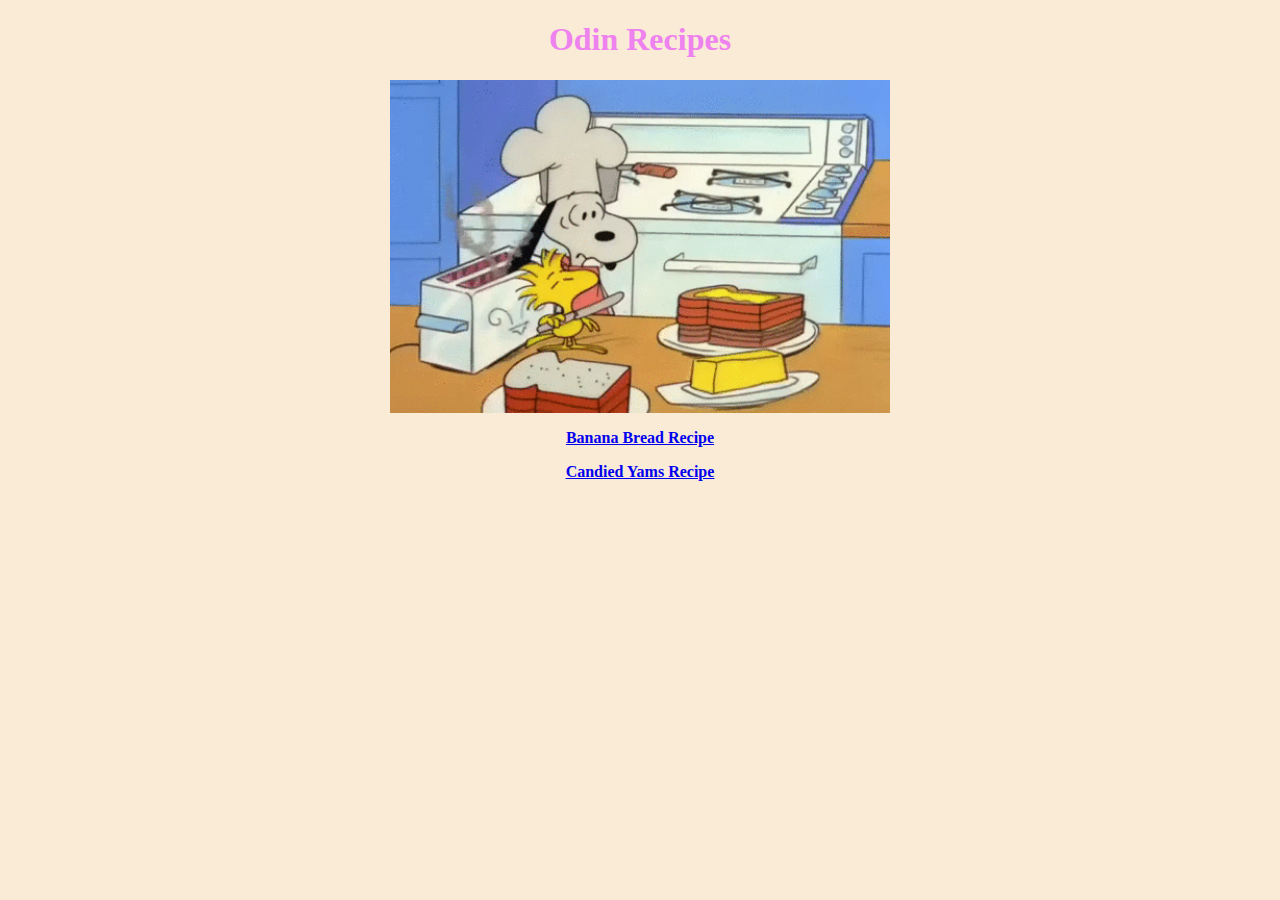
<file: index.html>
<!DOCTYPE html>
<html lang="en">
<head>
    <meta charset="UTF-8">
    <meta http-equiv="X-UA-Compatible" content="IE=edge">
    <meta name="viewport" content="width=device-width, initial-scale=1.0">
    <title>Odin Recipes</title>
    <link rel="stylesheet" href="style.css">
</head>
<body>
    <h1>Odin Recipes</h1>
    <img src="./images/chef.gif" alt="funny cooking cartoon">
        <p><a href="./recipes/banana-bread.html">Banana Bread Recipe</a></p>
        <p><a href="./recipes/candied-yams.html">Candied Yams Recipe</a></p>
</body>
</html>
</file>
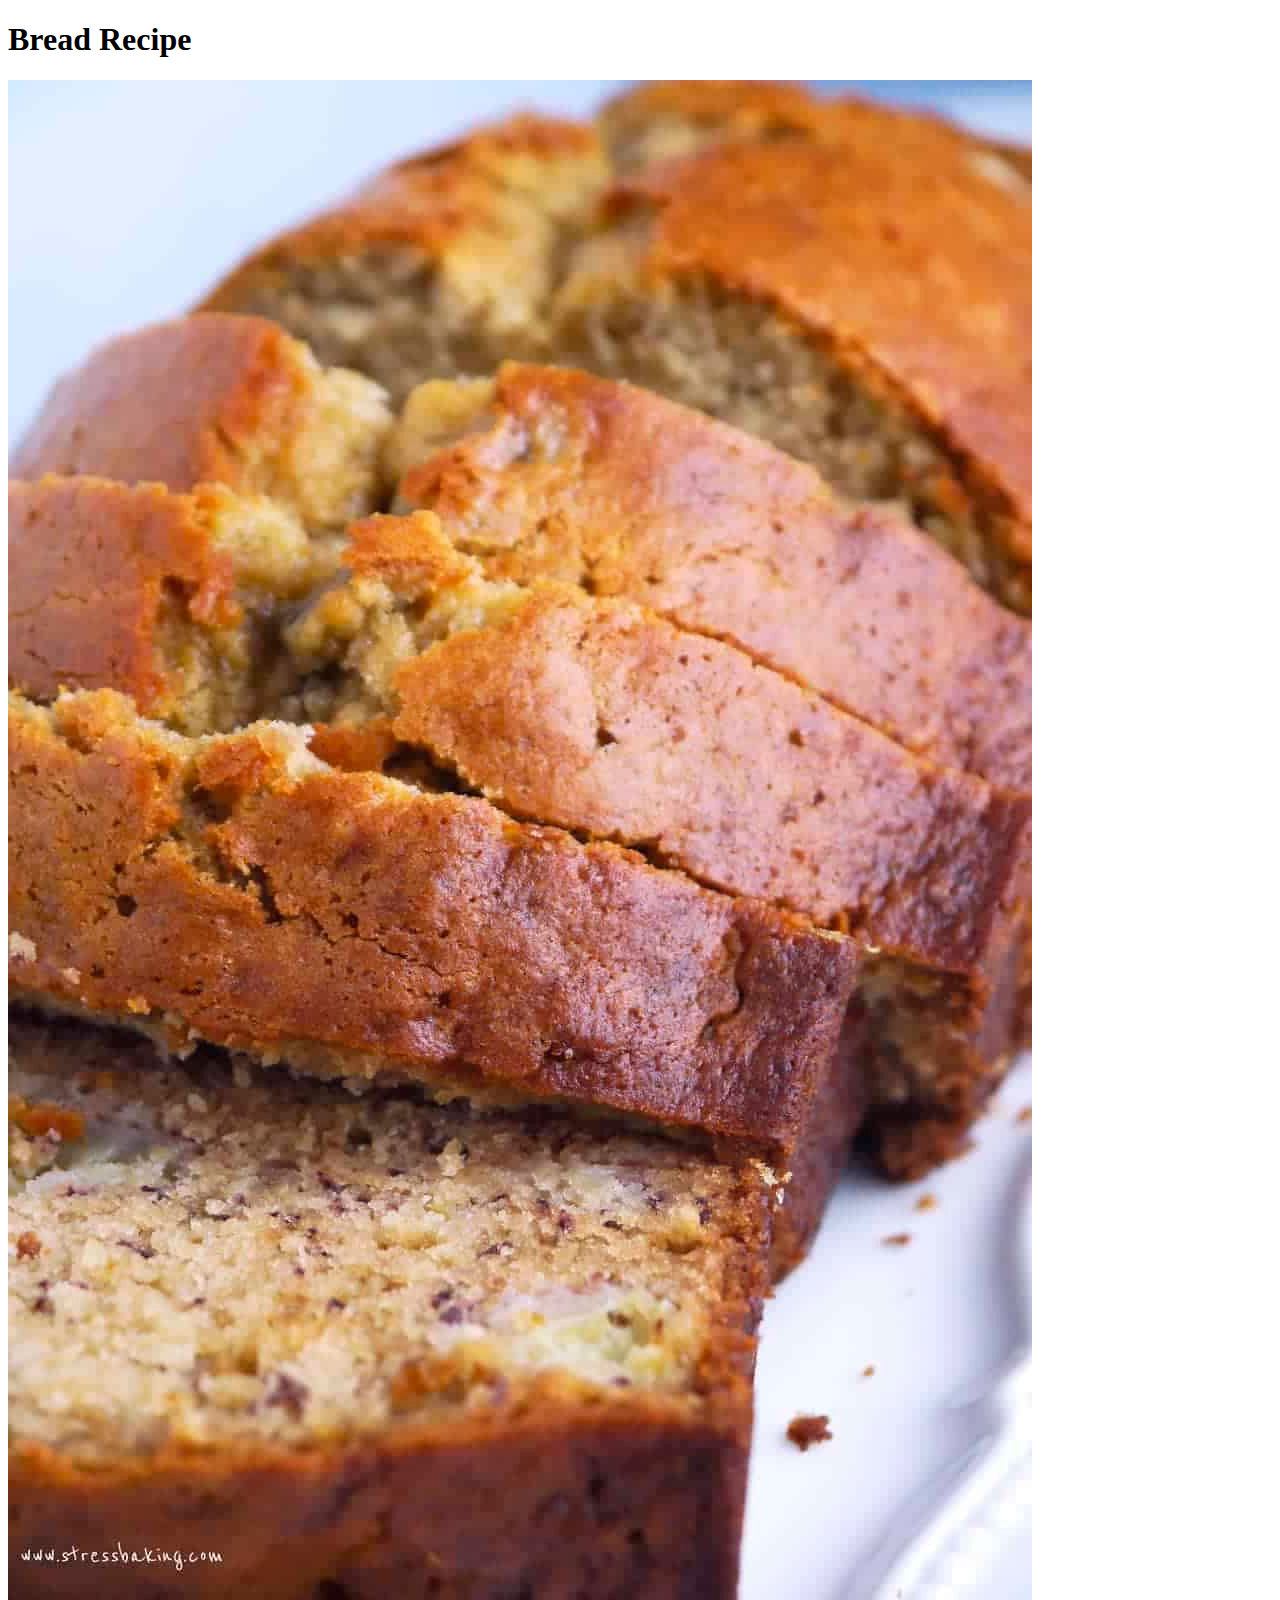
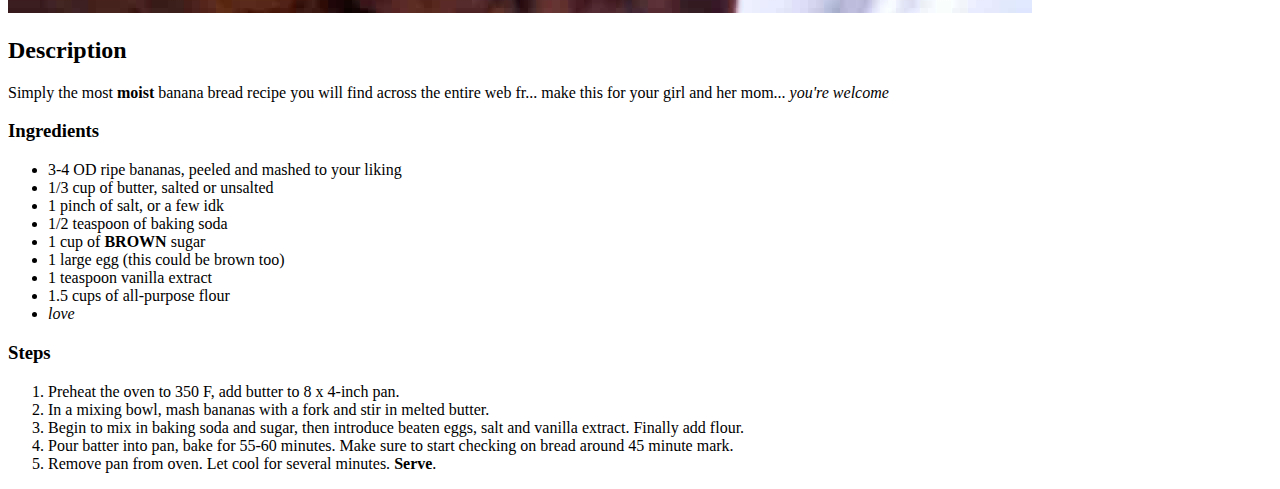
<file: recipes/banana-bread.html>
<!DOCTYPE html>
<html lang="en">
<head>
    <meta charset="UTF-8">
    <meta http-equiv="X-UA-Compatible" content="IE=edge">
    <meta name="viewport" content="width=device-width, initial-scale=1.0">
    <title>Document</title>
</head>
<body>
    <h1>Bread Recipe</h1>
    <img src="../images/banana-bread.jpg" alt="Banana Bread">
    <h2>Description</h2>
        <p>Simply the most <strong>moist</strong> banana bread recipe you will find across the entire web fr... make this for your girl and her mom... <em>you're welcome</em></p>
    <h3>Ingredients</h3>
        <ul>
            <li>3-4 OD ripe bananas, peeled and mashed to your liking</li>
            <li>1/3 cup of butter, salted or unsalted</li>
            <li>1 pinch of salt, or a few idk</li>
            <li>1/2 teaspoon of baking soda</li>
            <li>1 cup of <strong>BROWN</strong> sugar</li>
            <li>1 large egg (this could be brown too)</li>
            <li>1 teaspoon vanilla extract</li>
            <li>1.5 cups of all-purpose flour</li>
            <li><em>love</em></li>
        </ul>
    <h3>Steps</h3>
        <ol>
            <li>Preheat the oven to 350 F, add butter to 8 x 4-inch pan.</li>
            <li>In a mixing bowl, mash bananas with a fork and stir in melted butter.</li>
            <li>Begin to mix in baking soda and sugar, then introduce beaten eggs, salt and vanilla extract. Finally add flour.</li>
            <li>Pour batter into pan, bake for 55-60 minutes. Make sure to start checking on bread around 45 minute mark.</li>
            <li>Remove pan from oven. Let cool for several minutes. <strong>Serve</strong>.</li>
        </ol>
</body>
</html>
</file>
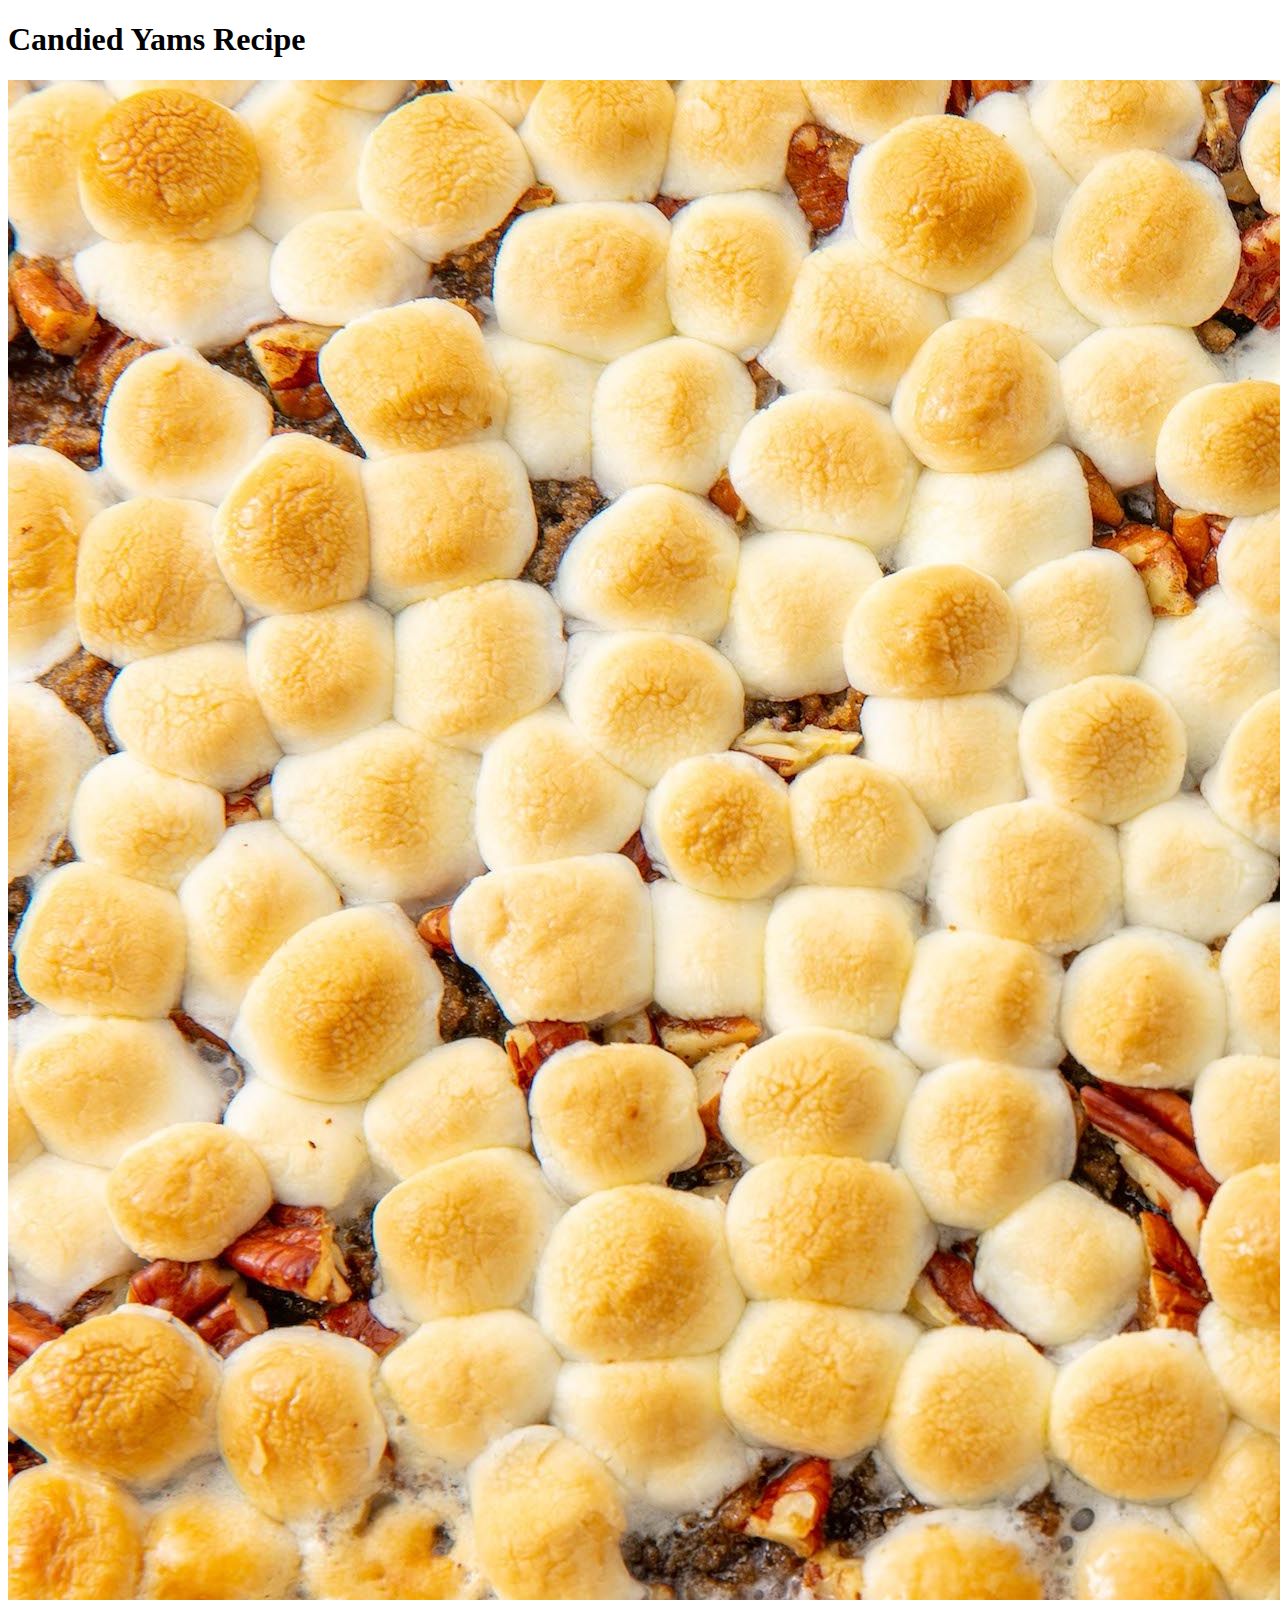
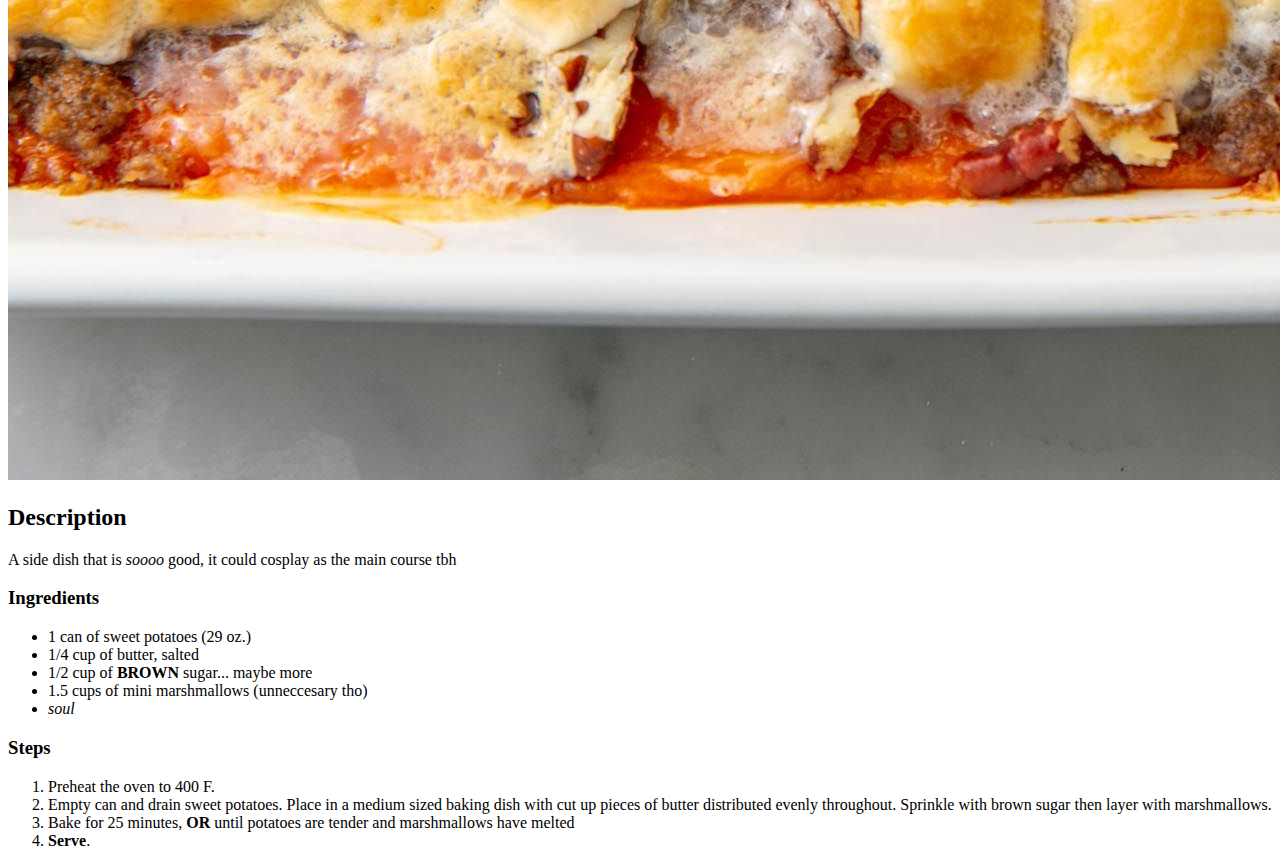
<file: recipes/candied-yams.html>
<!DOCTYPE html>
<html lang="en">
<head>
    <meta charset="UTF-8">
    <meta http-equiv="X-UA-Compatible" content="IE=edge">
    <meta name="viewport" content="width=device-width, initial-scale=1.0">
    <title>Document</title>
</head>
<body>
    <h1>Candied Yams Recipe</h1>
    <img src="../images/candied-yams.jpg" alt="Candied Yams">
    <h2>Description</h2>
        <p>A side dish that is <em>soooo</em> good, it could cosplay as the main course tbh</p>
    <h3>Ingredients</h3>
        <ul>
            <li>1 can of sweet potatoes (29 oz.)</li>
            <li>1/4 cup of butter, salted</li>
            <li>1/2 cup of <strong>BROWN</strong> sugar... maybe more</li>
            <li>1.5 cups of mini marshmallows (unneccesary tho)</li>
            <li><em>soul</em></li>
        </ul>
    <h3>Steps</h3>
        <ol>
            <li>Preheat the oven to 400 F.</li>
            <li>Empty can and drain sweet potatoes. Place in a medium sized baking dish with cut up pieces of butter distributed evenly throughout. Sprinkle with brown sugar then layer with marshmallows.</li>
            <li>Bake for 25 minutes, <strong>OR</strong> until potatoes are tender and marshmallows have melted</li>
            <li><strong>Serve</strong>.</li>
        </ol>
</body>
</html>
</file>
<file: style.css>
h1 {
    text-align: center;
    color: violet;
    
}
body {
    background-color: antiquewhite;
}
img {
    width: 500px;
    height: auto;
    display: block;
    margin-left: auto;
    margin-right: auto;
}
p {
    text-align: center;
    font-weight: bold;
    
}
</file>
